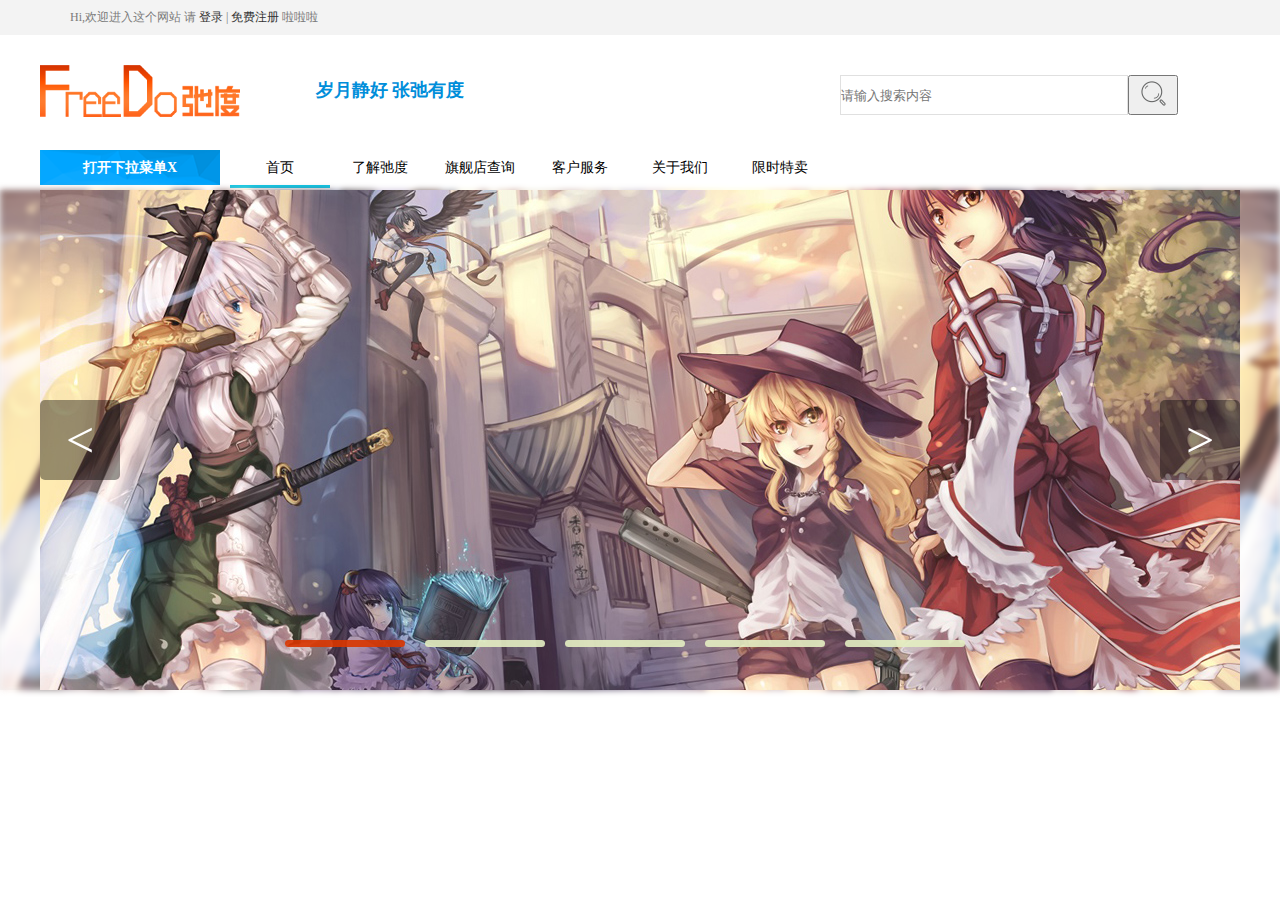
<file: 1web2html/index.html>
<!DOCTYPE html>
<html>
<head>
	<meta charset="UTF-8">
	<title>一个网站</title>
	<link rel="stylesheet" type="text/css" href="css/app.css"/>
	<link rel="stylesheet" type="text/css" href="css/Chushihua.css"/>
	<script src="js/jquery-2.1.0.js" type="text/javascript" charset="utf-8"></script>
</head>

<body>
	
	<div id="right-hand">
		<span onclick="window.location.reload();">弛度首页</span>
		<span onclick="window.location.reload();">刷新本页</span>
		<span>新品推荐</span>
		<span onclick="document.documentElement.scrollTop=0;">返回顶部</span>
	</div>
	
	
	<!--start header   总高190px-->
	<div id="header">
		<div class="headertop">
			<div class="headcontent">
				<span>Hi,欢迎进入这个网站 请  <a href="javascript:;">登录</a>  | <a href="javascript:;">免费注册</a> 啦啦啦</span> 
			</div>
		</div>
		<div class="row">
			<div class="logo"><img src="images/logo.png"/></div>
			<div class="ppby">岁月静好   张弛有度</div>
			<div class="search">
				<input type="text" placeholder="请输入搜索内容" class="nav-form" />
				<button><img src="images/seach.png"/></button>
			</div>
			
			<p class="clearfix"></p>
		</div>
		<div class="nav">
			<div class="navcontent">
				<div class="n-first">打开下拉菜单X
					<!--侧边栏-->
					<div class="sidebar">
	
					</div>
					<!--end 侧边栏-->
				</div>
					<ul>
						<li>首页</li>
						<li>了解弛度</li>
						<li>旗舰店查询
							<div class="navbar">
								<span>贵阳旗舰店</span>
								<span>上海旗舰店</span>
								<span>深圳旗舰店</span>
							</div>
						</li>
						<li>客户服务
							<div class="navbar">
								<span>服务方式</span>
								<span>在线咨询</span>
								<span>离线留言</span>
							</div>
						</li>
						<li>关于我们</li>
						<li>限时特卖
							<div class="navbar">
								<span>机械工艺</span>
								<span>在线咨询</span>
								<span>离线留言</span>
							</div>
						</li>
						<p class="clearfix"></p>
						<div class="navfloat"></div>
					</ul>	
					
			</div>
		</div>
	</div>
	<!--end header-->
	

	<!--start header   height:500px-->
	
	<div class="banner">
		<!--背景模糊的效果-->
		<div class="bgimg"></div>
		
		<!--悬浮按钮区域-->
		<div class="an">
			<!--左右按钮-->
			<div class="left_btn">&lt;</div>
			<div class="right_btn">&gt;</div>
			
			<!--banner圆点-->
			<div class="b_icon">
				<ul>
					<li style="background:#d93600"></li>
					<li></li>
					<li></li>
					<li></li>
					<li></li>
				</ul>
			</div>
		</div>
		<!--图片内容区-->
		<div class="bannercontent">
			<ul>
				<li><img src="images/banner-1.jpg"/></li>
				<li><img src="images/banner-2.jpg"/></li>
				<li><img src="images/banner-3.jpg"/></li>
				<li><img src="images/banner-4.jpg"/></li>
				<li><img src="images/banner-5.jpg"/></li>
			</ul>
		</div>
	</div>
	
	
</body>
<script type="text/javascript">
$(function(){
		
	//banner图片宽
		var img_width = 1200;
		var subfloat = $(".navfloat");//导航下浮动条
		var list =0;//计点击次数用
		var timer;//定义计时器
		var menuobj = document.getElementById("right-hand");
		
		$(".navbar").hide();
		$(".sidebar").hide();
		
		
		//右键菜单
		document.oncontextmenu = function(event){
			x=event.clientX;
			y=event.clientY;
			menuobj.style.display = "block";
			menuobj.style.left=x+"px";
			menuobj.style.top=y+"px";
			
			return false;//取消默认菜单
		}
		document.onclick=function(){
			menuobj.style.display = "none";
		}
		
		
		//导航栏
		$(".navcontent li").mouseenter(function(){
			var navsub = $(this).index();
			var shift = 100;	//固定偏移量
			//导航下条 
			subfloat.stop().animate({"left":shift*navsub+"px"});
			//下拉显示
			$(this).children(".navbar").stop(true,true).slideDown();
			//文字变色
			$(this).css({"color":"#008B8B"});
			
		})
		
		
		$(".navcontent li").mouseleave(function(){
			//文字变色
			$(this).css({"color":"#000000"});
			//导航下条回到原来位置
			subfloat.stop().animate({"left":"0px"},300);
			//下拉隐藏
			$(this).children(".navbar").stop(true,true).slideUp(200);
		})
		
		
		//下拉左边：
		$(".n-first").click(function(){
			$(".sidebar").stop(true,true).slideToggle(600);
		})
		
		
		//轮播图部分
		
		$(".left_btn").click(function(){
			list++;
			if(list>0){
				list=-4;
			}
			move(list);
			icon(-list);
			//改变banner背景
			bgimg(-list);
		})
		
		$(".right_btn").click(function(){
			list--;
			//当轮播到第五张的时候   回到第一张继续
			if(list<-4){
				list=0;
			}
			move(list);
			//操作圆点 
			icon(-list);
			//改变banner背景
			bgimg(-list);
		})
		
		function move(list){
			$(".bannercontent ul").stop().animate({"left":list*img_width+'px'});
		}
		
		//点击圆点：
		$(".b_icon ul li").click(function(){
			$(this).css({"background":"#d93600"}).siblings().css({"background":"#e4eec2"});
			var li_index = $(this).index();
			move(-li_index);
			bgimg(li_index);
		})
		
		
		function icon(a){
			$(".b_icon ul li").eq(a).css({"background":"#d93600"}).siblings().css({"background":"#e4eec2"});
		}//图标自动变色函数		
	
		function play(){
			timer = setInterval(function(){
			list--;
			//当轮播到第五张的时候   回到第一张继续
			if(list<-4){
				list=0;
			}
			move(list);
			//操作圆点 
			icon(-list);
			
			bgimg(-list);
			},2000);
		}
		
		//当鼠标移入的时候  将定时器清除
		$(".banner").mouseenter(function(){
			clearInterval(timer);
		})
		$(".banner").mouseleave(function(){
			play();
		})
		play();
		//banner背景毛玻璃效果：

	function bgimg(cont){
		var c =$(".bannercontent ul li img").eq(cont).attr("src");
		$(".bgimg").css({"background":"url("+c+")"})
	}
})	
</script>

</html>
</file>
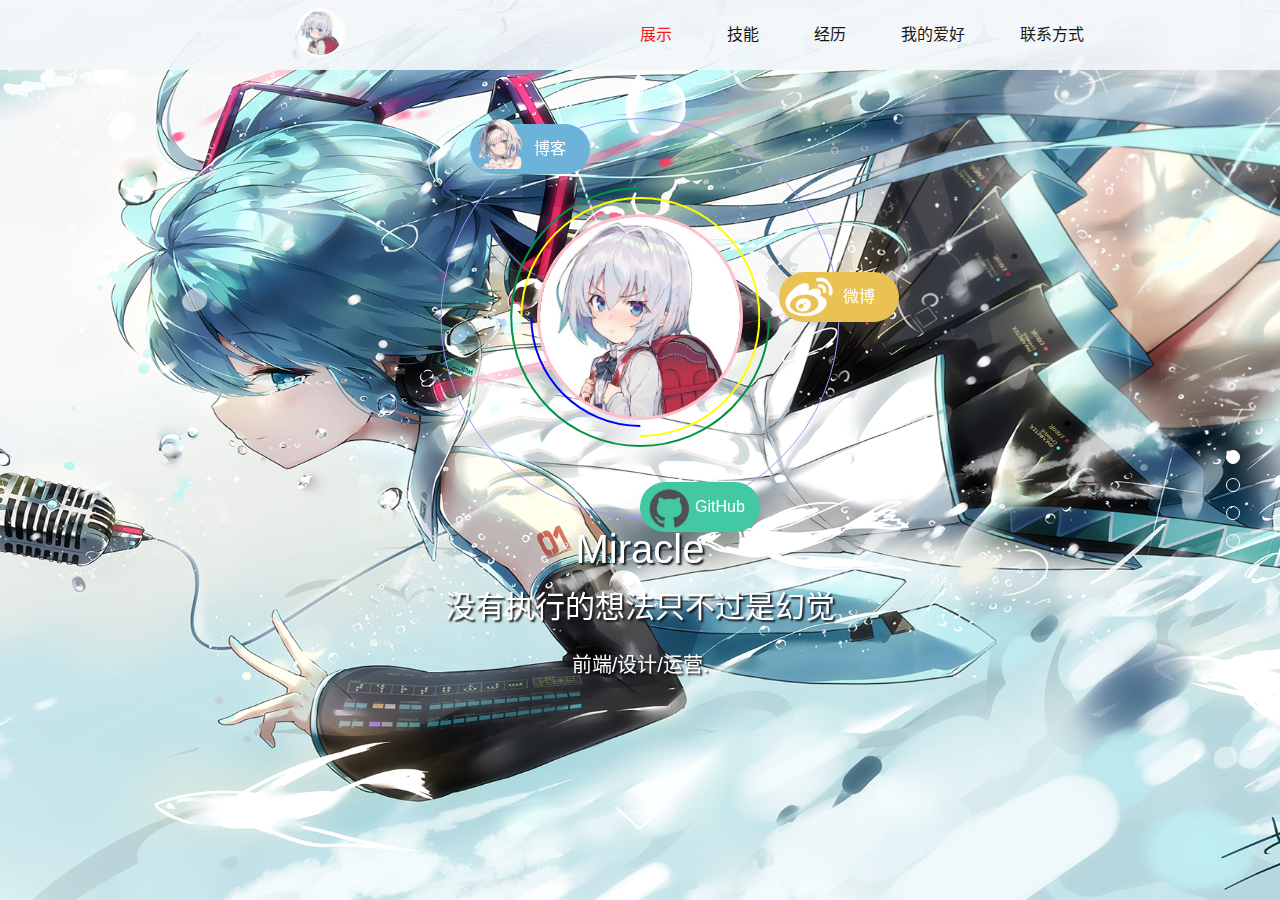
<file: 前端个人简历/index.html>
﻿<!DOCTYPE html>
<html lang="zh-cn">
<head>
	<meta charset="UTF-8">
	<title>你好,欢迎来到二次元风前端求职简历网站</title>
    <meta name="viewport" content="width=device-width,initial-scale=1.0,maximum-scale=1.0,user-scalable=no">

    <meta name="apple-mobile-app-capable" content="yes">

    <meta name="apple-mobile-app-status-bar-style" content="black">

    <meta name="description" content="这是一个你不能进的网站  因为你会后悔的哈哈哈 ">
    <meta name="keywords" content="二次元，宅属性，前端，编程，全栈，绘画，设计">
    
    <meta http-equiv="X-UA-Compatible" content="IE=edge,chrome=1" />
	
    <meta name="author" content="document.xh.zh1601">
	
    <link rel="stylesheet" type="text/css" href="css/main.css">
    <link rel="stylesheet" type="text/css" href="css/process.css">
    
    <!--载入图标-->
    <link rel="shortcut icon"  type="image/x-icon" href="favicon.ico" />
    
    <script type="text/javascript">
        
        document.getElementsByTagName("html")[0].style.fontSize = document.documentElement.clientWidth/20 + 'px';
       
    </script>
	<style type="text/css">
		body{
			cursor: url("images/upload/Handw
		}
		*{riting.cur"),auto;
			user-select:none;    
		}
		#right-hand{
			width:100px;
			height:180px;
			background:#272822;
			text-align: center;
			font-size:14px;
			padding-top:20px;
			position:fixed;
			top:0px;
			color:white;
			opacity:0.9;
			z-index:50;
			transition:0.3s;
			display: none;
		}
		#right-hand span{
			display: block;
			width:100px;
			height:40px;
			line-height:40px;
			transition: .3s;
		}
		#right-hand span:hover{
			background:#FF6600;
		}
		@keyframes dh{
			0%{
				top:0px;
				left:80px;	
			}
			20%{
				top:80px;
				left:80px;
			}
			40%{
				top:30px;
				left:80px;
			}
			60%{
				top:90px;
				left:80px;
				transform: rotate(10deg);
			}
			80%{
				top:0px;
				left:80px;
			}
			95%{
				top:40px;
				left:80px;
			}
			100%{
				top:20px;
				left:80px;
			}
		}
		#right-hand .cd-y{
			position:absolute;
			top:40px;
			left:80px;
			
		}
		#right-hand .cd-y img{
			width:200px;
		}
		#right-hand:hover .cd-y{
			animation:dh 3s infinite;
		}
	</style>
</head>
<body>
<!-- 比较个性化的二次元风格网站，适合受众 90后 00后
	从受众分析来看，90后 00后不会认大咖，只会认大神，只会看自己感兴趣的。、
	你通过加薪是管不好90后的。90后要的是做得开心。比较个性
  -->
	<!--功能区实现-->
	<div id="right-hand">
		<div class="cd-y"><img src="images\upload\162.png"></div>
		<span onclick="window.location.reload();">你你你！</span>
		<span onclick="window.location.reload();">你右键干嘛</span>
		<span>hentai!!</span>
		<span onclick="document.documentElement.scrollTop=0;">快走开！</span>
	</div>
	<script>
		var menuobj = document.getElementById("right-hand");
		document.oncontextmenu = function(event){
			x=event.clientX;
			y=event.clientY;
			menuobj.style.display = "block";
			menuobj.style.left=x+"px";
			menuobj.style.top=y+"px";
			
			return false;//取消默认菜单
		}
		document.onclick=function(){
			menuobj.style.display = "none";
			
		}
	
	</script>
	
	<!--头部开始-->
	<div class="head">
        <div class="head_logo_div">
            <img class="logo_img" src="images/upload/head.jpg">
        </div>
        <div class="head_nav_div">
             <nav class="head_nav">
                <ul id="nav_ul">
                    <li class="nav_li_on nav_ul_li">展示</li>
                    <li class="nav_ul_li">技能</li>
                    <li class="nav_ul_li">经历</li>
                    <li class="nav_ul_li">我的爱好</li>
                    <li class="nav_ul_li">联系方式</li>
                </ul>
            </nav>
        </div>
        <div class="clear"></div>
    </div>
    <!--头部 结束-->
    <ul class="float_btn" id="float_btn">
        <li class="btn_on"></li>
        <li></li>
        <li></li>
        <li></li>
    </ul>
    
    <div class="wrapBox" id="wrapBox">
        <div class="box">
            <img class="box_bg" src="images/upload/2.png">
            <div class="box01_content">
                <div class="head_div">
                    <div class="cycle_item">
                        <a href="javascript:;" class="github_a" id="github_a" target="_blank">
                            <span class="github_icon"></span>
                            <span class="github_text"><p class="item_name">GitHub</p></span>
                        </a>
                        <a href="javascript:;" class="weibo_a" id="weibo_a" target="_blank">
                            <span class="weibo_icon"></span>
                            <span class="weibo_text"><p class="item_name">微博</p> </span>
                        </a>
                        <a href="javascript:;" class="blog_a" id="blog_a" target="_blank">
                            <span class="blog_icon"></span>
                            <span class="blog_text"><p class="item_name"> 博客</p></span>
                        </a>

                        <div class="green_cycle">
                            <img class="green_cycle_img" src="images/icon/green_cycle.svg">
                            <div class="yellow_cycle">
                                <img class="yellow_cycle_img" src="images/icon/yellow_cycle.svg">
                                <div class="blue_cycle">
                                    <img class="blue_cycle_img" src="images/icon/blue_cycle.svg">
                                    <div class="head_img_div">
                                        <img class="head_img" src="images/upload/head.jpg">
                                    </div>
                                </div>
                            </div>
                        </div>
                    </div>
                </div>
				<!--首屏文字开始-->
                <h1 class="title">Miracle</h1>
                <h2 class="title_h2">没有执行的想法只不过是幻觉</h2>
                <div id="box01_text">
	                <p class="box01_p">前端/设计/运营.</p>
	                <p class="box01_p">学习能力强，能啃厚本专业书籍</p>
	                <p class="box01_p">应聘贵公司前端开发岗位.</p>
                </div>
				<!--首屏文字结束-->
            </div>
            <div class="arrow_div">
                <img class="arrow_img" src="images/icon/arrowhead.png">
            </div>
        </div>
        
        <div class="box">
            <img class="box_bg" src="images/upload/2231.png">
            
            <div class="box02_content box_content">
                <div id='bar_container' class="bar_container">
                    <div class='bar mint' data-percent='90' data-skill='HTML5+CSS3'></div>
                    <div class='bar red' data-percent='80' data-skill='JavaScript'></div>
                    <div class='bar lila' data-percent='70' data-skill='PHP编程'></div>
                    <div class='bar orange' data-percent='65' data-skill='营销策划/文案'></div>
                    <div class='bar gray' data-percent='70' data-skill='百度竞价SEM'></div>
                    <div class="bar mint" data-percent='80' data-skill='PS&AE&PR&AI$Flash'></div>
                    <div class="bar green" data-percent='70' data-skill='绘画'></div>
                </div>
                <div id="box02_text">
                    <h1>关于 我的技能</h1>
                    <div class="overline"></div>
                    <p>我是设计师出身，偏向前端</p>
                    <p>刻苦钻研行业内部知识</p>
                    <p>能独立开发中小型企业网站</p>
                    <p>网站界面的优化与设计</p>
                    <p>网站UI界面与动效设计</p>
                    <p>二次元手绘插画 写实原画设计</p>
                    <p>熟练各种交互设计软件</p>
                    <p>PR，AE，AU，axure，flash</p>
                    <p>熟悉网站后端编程，独立完成各种接口</p>
                    <p>平面包装海报画册设计也不在话下</p>
                    <p>企业网站营销策划与宣传方案</p>
                    <p>拥有丰富的行业实践经验</p>
                </div>
                <div class="clear"></div>
            </div>
            
            <div class="arrow_div">
                <img class="arrow_img" src="images/icon/arrowhead.png">
            </div>
            
        </div>
        
        <div class="box">
            <img class="box_bg" src="images/upload/pic_3.jpg">
            
            <div class="box_content box03_content">
                <ul id="timeUl" class="timeUl">
                    <li>
                        <div>
                            <h1>2016-2018</h1>
                            <p>贵州新华电脑学院</p>
                            <p>互联网营销专业</p>
                            <p>专修网站前端HTML5 CSS3 JavaScript</p>
                            <p>同时学习网站UI设计，动效设计<p>
                            <p>以及网络营销学习</p>
                        </div>
                    </li>
                    <li>
                        <div>
                            <h1>2017-2018</h1>
                            <p>第四十五届世界技能大赛</p>
                            <p>贵州赛区平面设计选拔赛</p>
                            <p>省赛一等奖</p>
							<p>代表贵州参加第四十五届世界技能大赛全国选拔赛</p>
                        </div>
                    </li>
                    <li>
                       <div>
                            <h1>2016-2017</h1>
                            <p>参与校园“枫叶”团队建设</p>
                            <p>协助团队在"苏宁杯"</p>
                            <p>贵州赛区第一名</p>
                     		<p>全国赛区三等奖</p>
                     		<p>"枫叶"微信公众号运营一年</p>
                        </div>
                    </li>
                    <li>
                       <div>
                            <h1>未来</h1>
                            <p>成为前端领域专家</p>
							<p>成为项目主导</p>
                            <p>...</p>
                        </div>
                    </li>
                </ul>
                 <div class="left_div" id="left_div">
                     <img class="left_arrow" src="images/icon/arrowleft.png">
                 </div>
                 <div class="right_div" id="right_div">
                      <img class="right_arrow" src="images/icon/arrowright.png">
                 </div>
            </div>
            
             <div class="arrow_div">
                <img class="arrow_img" src="images/icon/arrowhead.png">
            </div>
        </div>
        
        
        <div class="box">
            
            <img class="box_bg" src="images/upload/pic_41.jpg">
            <div class="box_content box04_content">
                <h1 class="box04_title">Something Of Hobby</h1>
                <ul class="hobby_content">
                    <li class="hobby_01">
                        <div class="hobby_img_div">
                            <div class="spinner spinner_01"></div>
                            <div class="hobby_img">
                                <img src="images/upload/kapok.jpg">
                            </div>
                            <div class="hobby_img_info">
                                <h1>绘画</h1>
                                <h2>板绘&CG</h2>
                            </div>
                        </div>
                        <div class="hobby_text_div">
                            <div class="hobby_img_info_mob">
                                <h1>绘画/<a>手绘&CG</a></h1>
                            </div>
                            <p class="about_p">
								非常热爱绘画，目前擅长画风有日系赛璐璐风，日系伪厚涂风，日系色彩体现风，游戏原画，卡牌设计
                            </p>
                            <p>
							擅长使用photoshop/sai进行绘画                                
                            </p>
                        </div>
                    </li>
                    <li class="hobby_02">
                        <div class="hobby_img_div">
                            <div class="spinner spinner_02"></div>
                            <div class="hobby_img">
                                <img src="images/upload/acg.png">
                            </div>
                            <div class="hobby_img_info">
                                <h1>ACG</h1>
                                <h2>动漫&视频</h2>
                            </div>
                        </div>
                        <div class="hobby_text_div">
                            <div class="hobby_img_info_mob">
                                <h1>ACG/<a>动漫&视频</a></h1>
                            </div>
                            <p class="about_p">
                                入宅作忘记了，可能是悠哉日常，喜欢弄些视频剪辑，也喜欢在bilibili上录制自己的教程，最近时间不够了就没怎么更新了
                            </p>
                            <p>
                               熟练pr，ae，flash及影视级特效
                            </p>
                        </div>
                    </li>
                    <li class="hobby_03">
                        <div class="hobby_img_div">
                            <div class="spinner spinner_03"></div>
                            <div class="hobby_img">
                                <img src="images/upload/reading.jpg">
                            </div>
                            <div class="hobby_img_info">
                                <h1>文学</h1>
                                <h2>历史&写作</h2>
                            </div>
                        </div>
                        <div class="hobby_text_div">
                            <div class="hobby_img_info_mob">
                                <h1>阅读/写作</h1>
                            </div>
                            <p class="about_p">
                          平时喜欢阅读非虚构类书籍，喜欢阅读国外文献与技术文档，英语水平还能够读懂
                            </p>
                            <p>
                                此外也会写教程和一些杂七杂八的文章.目前已经累计写了100万字的教程，放在自己的文件库中
                            </p>
                        </div>
                    </li>
                    <div class="clear"></div>
                </ul>
            </div>
             <div class="arrow_div">
                <img class="arrow_img" src="images/icon/arrowhead.png">
            </div>
        </div>
		
        <!--start foot-->
        <div id="foot" class="foot">
            <h1 class="foot_title">Contact With Me</h1>
            <div class="foot_info_main">
                <ul>
                    <li class="github_items">
                        <a href="javascript:;" target="_blank">GitHub</a>
                    </li>
                    <li class="google_items">
                        <a href="javascript:;" target="_blank">Google+</a>
                    
                    </li>
                    <li class="twitter_items">
                        <a href="javascript:;" target="_blank">Twitter</a>
                    
                    </li>
                    <li class="facebook_items">
                        <a href="javascript:;" target="_blank">FaceBook</a>
                    
                    </li>
                    <li class="weibo_items">
                        <a href="javascript:;" target="_blank">微博</a>
                    
                    </li>
                    <li class="zhihu_items">
                        <a href="javascript:;" target="_blank">知乎</a>
                    
                     </li>
                     <li class="blog_items">
                        <a href="javascript:;" target="_blank">博客</a>
                    
                     </li>
                     <li class="email_items">
                        <a href="mailto:1621300868@qq.com" target="_blank">邮箱</a>
                    </li>
                    <div class="clear"></div>
                </ul>
                <div class="qrcode_div">
                    <span class="weixin">
                        <a class="weixin_icon"></a>
                        <img class="weixin_img" src="images/upload/wx.jpg">
                    </span>
                    <span class="dingding">
                        <a class="dingding_icon"></a>
                        <img class="dingding_img" src="images/upload/wx.jpg">
                    </span>
                    <span class="qq">
                        <a class="qq_icon"></a>
                        <img class="qq_img" src="images/upload/qq.jpg">
                    </span>
                </div>
            </div>
            <div class="foot_power">
                <h3>©2018 Pwoerd 
                    <a href=javascript:;" title="Night" target="_blank"> Night's</a>
                    <a href="javascript:;" title="IceEnd">2333333</a>
                    <a href=javascript:;" title="beian" target="_blank">版权所有 miracle</a>
                </h3>
            </div>
        </div>
		<!--end foot-->
    </div>
    <script type="text/javascript" src="js/main.js"></script>
</body>
    
</html>
</file>
<file: 1web2html/css/app.css>
#header{
	width:100%;
	height:190px;
	
}
.clearfix{
	clear:both;
}

.headertop{
	width:100%;
	height:35px;
	background-color:#F3F3F3;
}
.headertop .headcontent{
	width:1200px;
	height:100%;
	margin: 0 auto;
	color:#7B7B7B;
	font-size:12px;
}
.headertop .headcontent span a{
	color:#333;
}
.headertop .headcontent span a:hover{
	color:red;
}
.headertop .headcontent span:nth-child(1){
	line-height:35px;
	margin-left:30px;
}
.row{
	width:1200px;
	height: 115px;

	margin:0 auto;
}
.nav{
	height:35px;
	width:100%;	
	
}
.logo{
	width:200px;
	height:110px;
	float:left;
}
.logo img{
	margin-top:30px;
	width:200px;
	
}
.ppby{
	width:300px;
	height:110px;
	color:#008EDA;
	float:left;
	font-size:18px;
	font-family: "微软雅黑";
	font-weight: 900;
	line-height: 110px;text-align: center;
}
.search{
	height:60px;
	width:400px;
	
	float:right;
	padding-top:40px;
}
.nav-form{
	width:286px;
	height: 38px;
	border:1px solid #e0e0e0;
	float:left;
}
.search button{
	width:50px;
	height:40px;
	
}
.search button img{
	width:25px;
}
.nav .navcontent{
	width:1200px;
	height:35px;
	margin:0 auto;
}



.navfloat{
	position: absolute;
	width:100px;
	height:3px;
	background: #0EC7E5;
}


.navcontent>ul{
	position: relative;
	width:800px;
	height:35px;
	text-align: center;
	margin-left:190px;
}
.navcontent>ul>li{
	width:100px;
	float:left;
	line-height:35px;
	cursor: pointer;
}

.navcontent>ul>li>div{
	width:100px;
	position:absolute;
	top:35px;
	z-index: 10;
	font-size:12px;
	color:white;
}
.navcontent>ul>li>div>span{
	display: block;
	height:30px;
	background-color: #000000;
}
.navcontent>ul>li>div>span:hover{
	color:white;
	background-color:#FF6600;
}

.n-first{
	width:180px;
	height:35px;
	float:left;
	cursor: pointer;
	text-align: center;
	position:relative;
	font: bold 14px "微软雅黑";
	line-height: 35px;
	color:white;
	background: url(../images/title_bg.gif) repeat left center;
}

.n-first .sidebar{
	width:180px;
	height:500px;
	background:rgba(204,204,204,0.8);
	position:absolute;
	z-index:10;
	top:38px;
	
}
/*end 头部样式*/


.banner{
	width:100%;
	height:500px;
	background: #F3F3F3;
	position:relative;
	/*overflow: hidden;*/
	margin-bottom:50px;
	z-index:2;
	
}
.banner .bgimg{
	position:absolute;
	z-index:-1;
	width:100%;
	height:500px;
	overflow: hidden;
	background:url(../images/banner-1.jpg) repeat-x;
	filter: blur(3px);
}


/*按钮区域控制*/
.banner .an{
	width:1200px;
	height:500px;
	position:absolute;
	left:50%;
	transform:translateX(-50%);
	z-index:50;
}

/*小图标*/
.an .b_icon{
	width:770px;
	height:20px;
	position:absolute;
	top:440px;
	left:50%;
	transform:translate(-50%);
	z-index:50;
	opacity: 0.9;
}
.an .b_icon ul{
	width:calc(100% - 20px);
	height:10px;
	margin:0 auto;
	margin-top:10px;
}
.an .b_icon ul li{
	width:120px;
	height:7px;
	float:left;
	background:#e4eec2;
	margin-left:20px;
	cursor: pointer;
	border-radius: 4px;
	transition:0.3s;
	
}

/*轮播图片*/
.bannercontent{
	width:1200px;
	height:500px;
	margin: 0 auto;
	overflow: hidden;
	position: relative;
}
.bannercontent ul{
	width:6000px;
	height:500px;
	position:absolute;

}

.bannercontent ul li{
	float:left;
}
.bannercontent ul li img{
	display: block;
}

/*左右按钮*/
.left_btn,.right_btn{
	position:absolute;
	width:80px;
	height:80px;
	line-height:80px;
	text-align:center;
	color:white;
	background: rgba(0,0,0,.4);
	top:0;
	font-size:50px;
	cursor: pointer;
	border-radius: 5px;
}
.left_btn{
	top:50%;
	transform: translateY(-50%);
}
.right_btn{
	right:0;
	top:50%;
	transform: translateY(-50%);
}

.left_btn:hover,.right_btn:hover{
	background: rgba(161,186,131,.4);
}
</file>
<file: 1web2html/css/Chushihua.css>
* {
	margin:0;
	padding:0;
}
a {
	text-decoration:none;
}
a img {
border:none;
}
ol, ul, li {
	list-style-type:none;
}
body {
	font-size:14px;
	cursor: url("../images/Handwriting.cur"),auto;
}

#right-hand{
	width:100px;
	height:180px;
	background:#272822;
	text-align: center;
	padding-top:20px;
	position:fixed;
	top:0px;
	color:white;
	opacity:0.9;
	z-index:50;
	display: none;
}
#right-hand span{
	display: block;
	width:100px;
	height:40px;
	line-height:40px;
	transition: .3s;
}
#right-hand span:hover{
	background:#FF6600;
}
</file>
<file: 前端个人简历/css/process.css>
#bar_container{
    float: left;
    color: #ffffff;
    width: 50%;
}

#box02_text{
    float: left;
}

.bar {
  height: 40px;
  width: 0;
  transition: width 1.2s ease-in-out;
  -webkit-transition: width 1.2s ease-in-out;
  -moz-transition: width 1.2s ease-in-out;
  -ms-transition: width 1.2s ease-in-out;
  position: relative;
  margin: 30px 0;
  border-radius: 4px;
}

.bar.mint {
  background-color: #14c3a2;
  background-image: repeating-linear-gradient(-45deg, #14c3a2, #14c3a2 30px, #22e8c3 30px, #22e8c3 60px);
  background-size: 600px 100%;
  animation: barberpole 12s linear infinite;
  -webkit-animation: barberpole 12s linear infinite;
  -moz-animation: barberpole 12s linear infinite;
  -o-animation: barberpole 12s linear infinite;
  -ms-accelerator: barberpole 12s linear infinite;
  border-bottom: 5px solid #0d7e68;
}

.bar.red {
  background-color: #cf4647;
  background-image: repeating-linear-gradient(-45deg, #cf4647, #cf4647 30px, #da6e6f 30px, #da6e6f 60px);
  background-size: 600px 100%;
  animation: barberpole 12s linear infinite;
  -webkit-animation: barberpole 12s linear infinite;
  -moz-animation: barberpole 12s linear infinite;
  -o-animation: barberpole 12s linear infinite;
  -ms-accelerator: barberpole 12s linear infinite;
  border-bottom: 5px solid #9f292a;
}

.bar.orange {
  background-color: #eb7b59;
  background-image: repeating-linear-gradient(-45deg, #eb7b59, #eb7b59 30px, #f09f87 30px, #f09f87 60px);
  background-size: 600px 100%;
  animation: barberpole 12s linear infinite;
  -webkit-animation: barberpole 12s linear infinite;
  -moz-animation: barberpole 12s linear infinite;
  -o-animation: barberpole 12s linear infinite;
  -ms-accelerator: barberpole 12s linear infinite;
  border-bottom: 5px solid #dd481b;
}

.bar.lila {
  background-color: #524656;
  background-image: repeating-linear-gradient(-45deg, #524656, #524656 30px, #6d5d72 30px, #6d5d72 60px);
  background-size: 600px 100%;
  animation: barberpole 12s linear infinite;
  -webkit-animation: barberpole 12s linear infinite;
  -moz-animation: barberpole 12s linear infinite;
  -ms-accelerator: barberpole 12s linear infinite;
  -o-animation: barberpole 12s linear infinite;
  border-bottom: 5px solid #2a242c;
}

.bar.gray {
  background-color: #595b5a;
  background-image: repeating-linear-gradient(-45deg, #595b5a, #595b5a 30px, #727574 30px, #727574 60px);
  background-size: 600px 100%;
  animation: barberpole 12s linear infinite;
  -webkit-animation: barberpole 12s linear infinite;
  -moz-animation: barberpole 12s linear infinite;
  -ms-accelerator: barberpole 12s linear infinite;
  -o-animation: barberpole 12s linear infinite;
  border-bottom: 5px solid #333434;
}

.bar.blue {
  background-color: blueviolet;
  background-image: repeating-linear-gradient(-45deg, #595b5a, #595b5a 30px, #727574 30px, #727574 60px);
  background-size: 600px 100%;
  animation: barberpole 12s linear infinite;
  -webkit-animation: barberpole 12s linear infinite;
  -moz-animation: barberpole 12s linear infinite;
  -o-animation: barberpole 12s linear infinite;
  -ms-accelerator: barberpole 12s linear infinite;
  border-bottom: 5px solid #333434;
}

.bar.green {
  background-color: green;
  background-image: repeating-linear-gradient(-45deg, #cf4647, #cf4647 30px, #da6e6f 30px, #da6e6f 60px);
  background-size: 600px 100%;
  animation: barberpole 12s linear infinite;
  -webkit-animation: barberpole 12s linear infinite;
  -moz-animation: barberpole 12s linear infinite;
  -o-animation: barberpole 12s linear infinite;
  -ms-accelerator: barberpole 12s linear infinite;
  border-bottom: 5px solid #dd481b;
}

.bar.active:after, .bar.active:before {
  opacity: 1;
  font-size: 16px;
}

.bar:before {
  content: attr(data-skill);
  display: block;
  position: absolute;
  top: 0;
  left: 0;
  padding: 10px;
  height: 40px;
  font-style: italic;
  opacity: 0;
  transition: opacity 2s 0.6s;
  -webkit-transition: opacity 2s 0.6s;
  -moz-transition: opacity 2s 0.6s;
  -ms-transition: opacity 2s 0.6s;
  -o-animation: opacity 2s 0.6s;
}

.bar:after {
  content: attr(data-percent) "%";
  display: block;
  position: absolute;
  top: 0;
  right: 0;
  height: 40px;
  padding: 10px;
  opacity: 0;
  transition: opacity 2s 0.6s;
  -webkit-transition: opacity 2s 0.6s;
  -moz-transition: opacity 2s 0.6s;
  -ms-transition: opacity 2s 0.6s;
  -o-animation: opacity 2s 0.6s;
}

@keyframes barberpole {
  from {
    background-position: 0% 0%;
  }

  to {
    background-position: 600px 0%;
  }
}

@-webkit-keyframes barberpole {
  from {
    background-position: 0% 0%;
  }

  to {
    background-position: 600px 0%;
  }
}

@-moz-keyframes barberpole {
  from {
    background-position: 0% 0%;
  }

  to {
    background-position: 600px 0%;
  }
}

@-ms-keyframes barberpole {
  from {
    background-position: 0% 0%;
  }

  to {
    background-position: 600px 0%;
  }
}

@-o-keyframes barberpole {
  from {
    background-position: 0% 0%;
  }

  to {
    background-position: 600px 0%;
  }
}

.bar.active[data-percent="5"] {
  width: 5%;
}

.bar.active[data-percent="10"] {
  width: 10%;
}

.bar.active[data-percent="15"] {
  width: 15%;
}

.bar.active[data-percent="20"] {
  width: 20%;
}

.bar.active[data-percent="25"] {
  width: 25%;
}

.bar.active[data-percent="30"] {
  width: 30%;
}

.bar.active[data-percent="35"] {
  width: 35%;
}

.bar.active[data-percent="40"] {
  width: 40%;
}

.bar.active[data-percent="45"] {
  width: 45%;
}

.bar.active[data-percent="50"] {
  width: 50%;
}

.bar.active[data-percent="55"] {
  width: 55%;
}

.bar.active[data-percent="60"] {
  width: 60%;
}

.bar.active[data-percent="65"] {
  width: 65%;
}

.bar.active[data-percent="70"] {
  width: 70%;
}

.bar.active[data-percent="75"] {
  width: 75%;
}

.bar.active[data-percent="80"] {
  width: 80%;
}

.bar.active[data-percent="85"] {
  width: 85%;
}

.bar.active[data-percent="90"] {
  width: 90%;
}

.bar.active[data-percent="95"] {
  width: 95%;
}

.bar.active[data-percent="100"] {
  width: 100%;
}
</file>
<file: 前端个人简历/css/main.css>
/* reset */
*{
    margin:0;
    padding:0;
    list-style-type:none;
    font-family: 'Microsoft Yahei', '宋体', arial, 'Hiragino Sans GB', Helvetica;
}

label{
    cursor:pointer;
}

img{
    vertical-align:middle;
}

table{
    empty-cells:show;
    border-collapse:collapse;
    border-spacing:0;
}

abbr,acronym{
    border:0;
    font-variant:normal;
}

address,caption,cite,code,dfn,em,th,var,optgroup{
    font-style:normal;
    font-weight:normal;
}

input,button,textarea,select,optgroup,option{
    font-family:inherit;
    font-size:inherit;
    font-style:inherit;
    font-weight:inherit;
}

input,button,textarea,select{
    *font-size:100%;
}

a,img{
    border:0;
}

a,a:visited,a:hover{
    color:#5e5e5e; 
    text-decoration:none;
}

.clear{
    clear: both;
}

/*main*/
body{
    background-color: #ffffff;
    width: 100%;
}

.head{
    position: fixed;
    top: 0;
    left: 0;
    z-index: 999;
    width: 100%;
    background-color: #f3f7fa;
    height: 70px;
    filter:alpha(opacity=90);
    -moz-opacity:0.9;
    opacity:0.9;
    -khtml-opacity: 0.9;  
}

.logo_img{
    width: 45px;
    height: 45px;
    border-radius: 50%;
    border: 2px solid #ffffff;
    margin-bottom: 15px;
}

.head_logo_div,.head_nav_div{
    width: 50%;
    float: left;
}

.head_logo_div{
    line-height: 70px;
    text-align: center;
}

.head_nav_div{
    line-height: 70px;
}

.head_nav{
    margin: 0 auto;
}

.head_nav ul li{
    float: left;
    margin-right: 55px;
    cursor: pointer;
    font-size: 16px;
}

.head_nav ul li a{
    font-size: 16px;
    color: #333333;
    -webkit-transition: all 0.2s;
    -moz-transition: all 0.2s;
    -o-transition: all 0.2s;
    transform: all 0.2s;
}

.head_nav ul li a:hover{
    color:#4b91c9;
}

.wrapBox{
    top: 0;
    position: fixed;
    width: 100%;
    height: 100%;
}
/*
#wrapBox{
    -webkit-transition: all 1s;
    -moz-transition: all 1s;
    -o-transition: all 1s;

}
*/
.box{
    overflow: hidden;
    position: relative;
    width: 100%;
    height: 100%;
/*
    -webkit-transition: all 1s;
    -moz-transition: all 1s;
    -o-transition: all 1s;
*/
}

.box01_content{  
    position: absolute;
    z-index: 3;
    top: 13%;
    left: 10%;
    width: 80%;
}

.head_div{
    width: 80%;
    margin:0 auto;
    height: 50%;
}

.cycle_item{
    background: url('../images/icon/cycle.svg') no-repeat;
    width: 400px;
    height: 400px;
    margin-left: auto;
    margin-right: auto;
    position: relative;
}

.green_cycle{
    width: 260px;
    height: 260px;
    margin:0 auto;
    padding-top: 70px;
}

.yellow_cycle{
    display: inline-block;
    width: 240px;
    height: 240px;
    margin: 10px;
}

.blue_cycle{
    width: 220px;
    height: 220px;
    text-align: center;
    margin: 10px auto 10px auto;
}

.green_cycle_img,.yellow_cycle_img,.blue_cycle_img{
    position: absolute;
}

.head_img_div{
    position: relative;
    z-index: 2;
    display: inline;
    width: 200px;
    height: 200px;
    margin-top: 7px;
}

.head_img {
    display: inline-block;
    width: 200px;
    height: 200px;
    border-radius: 50%;
    border: 3px solid pink;
    margin: 7px;
    -webkit-animation: headneon 1.5s ease-in-out infinite alternate;
    -moz-animation: headneon 1.5s ease-in-out infinite alternate;
    animation: headneon 1.5s ease-in-out infinite alternate;
}

@-webkit-keyframes headneon {
    from {
        box-shadow: 0 0 1px #fff,
                    0 0 2px #fff,
                    0 0 3px #fff,
                    0 0 4px #fff;
    }
    to {
        box-shadow: 0 0 5px #fff,
                    0 0 10px #fff,
                    0 0 15px #fff,
                    0 0 20px #fff;
    }
}

@-moz-keyframes headneon {
    from {
        box-shadow: 0 0 1px #fff,
                    0 0 2px #fff,
                    0 0 3px #fff,
                    0 0 4px #fff;
    }
    to {
        box-shadow: 0 0 5px #fff,
                    0 0 10px #fff,
                    0 0 15px #fff,
                    0 0 20px #fff;
    }
}

.green_cycle_img{
    animation-name: clockwise;
    animation-duration:1s;
    animation-timing-function: linear;
    animation-iteration-count: infinite;
    animation-direction: normal;

    /*safari & Chrome */
    -webkit-animation-name:clockwise;
    -webkit-animation-duration:1s;
    -webkit-animation-timing-function: linear;
    -webkit-animation-iteration-count: infinite;
    -webkit-animation-direction: normal;
}

.yellow_cycle_img{
    animation-name: anticlockwise;
    animation-duration:1s;
    animation-timing-function: linear;
    animation-iteration-count: infinite;
    animation-direction: normal;

    /*safari & Chrome */
    -webkit-animation-name:anticlockwise;
    -webkit-animation-duration:1s;
    -webkit-animation-timing-function: linear;
    -webkit-animation-iteration-count: infinite;
    -webkit-animation-direction: normal;
}

.blue_cycle_img{
    animation-name: clockwise;
    animation-duration:1s;
    animation-timing-function: linear;
    animation-iteration-count: infinite;
    animation-direction: normal;

    /*safari & Chrome */
    -webkit-animation-name:clockwise;
    -webkit-animation-duration:1s;
    -webkit-animation-timing-function: linear;
    -webkit-animation-iteration-count: infinite;
    -webkit-animation-direction: normal;
}

@keyframes clockwise{
    from {
        -webkit-transform:rotate(0deg);
        -moz-transform:rotate(0deg);
        -ms-transform: rotate(0deg);
        -o-transform: rotate(0deg);
    }
    to {
        -webkit-transform:rotate(360deg);
        -moz-transform:rotate(360deg);
        -ms-transform: rotate(360deg);
        -o-transform: rotate(360deg);
    }
}

@-webkit-keyframes clockwise{
    from {
        -webkit-transform:rotate(0deg);
    }
    to {
        -webkit-transform:rotate(360deg);
    }
}

@keyframes anticlockwise{
    from {
        -webkit-transform:rotate(0deg);
        -moz-transform:rotate(0deg);
        -ms-transform: rotate(0deg);
        -o-transform: rotate(0deg);
    }
    to {
        -webkit-transform:rotate(-360deg);
        -moz-transform:rotate(-360deg);
        -ms-transform: rotate(-360deg);
        -o-transform: rotate(-360deg);
    }
}

@-webkit-keyframes anticlockwise{
    from {
        -webkit-transform:rotate(0deg);
    }
    to {
        -webkit-transform:rotate(-360deg);
    }
}

.cycle_item a{
    position: absolute;
    display: block;
    border-radius: 25px;
    width:120px;
    height: 50px;
    left: -50px;
    top: 180px;
}

.github_a{
    background-color: #42c9a3;
}


.github_icon{
    background: url('../images/icon/github.png') no-repeat;
    border-radius: 25px;
    display: block;
    width: 50px;
    height: 50px;
    position: relative;
    background-size: cover;
    -moz-background-size: cover;
    left: 5px;
}

.github_text,.weibo_text,.blog_text{
    width: 50px;
    margin-top: 0;
    left: 50px;
    text-align: right;
    padding: 0 5px;
    position: absolute;
    top: 0;
}

.item_name{
    font-size: 16px;
    line-height: 50px;
    text-align: center;
    color: #fff;
    white-space: nowrap;
}

.weibo_a{
    background-color: #EAC251;
}
.weibo_a .weibo_icon{
    background: url('../images/icon/weibo.png');
    border-radius: 25px;
    display: block;
    width: 50px;
    height: 50px;
    position: relative;
    background-size: cover;
    -moz-background-size: cover;
    left: 5px;
}


.blog_a{
    background-color: #6DB3D9;
}

.blog_a .blog_icon{
    background: url('../images/icon/blog.png');
    display: block;
    width: 50px;
    height: 50px;
    position: relative;
    background-size: cover;
    -moz-background-size: cover;
    left: 5px;
    top: -5px;
}

.box01_content h1,.box01_content h2,.box01_content p{
    color: #ffffff;
    font-weight: lighter;
    text-align: center;
	
}

.box01_content .title{
    font-size: 40px;
    margin-top: 10px; 
		text-shadow:#121315 2px 2px 2px;
}

.box01_content .title_h2{
    font-size: 30px;
    margin-top: 10px;
    margin-bottom: 20px;
		text-shadow:#121315 2px 2px 2px;
}

#box01_text{
    width: 100%;
    overflow: hidden;
    position: relative;
}

.box01_content .box01_p{
    font-size: 20px;
    font-weight: lighter;
    line-height: 38px;
	text-shadow:#121315 2px 2px 2px;
    -webkit-transition: all ease 0.3s;
    -moz-transition: all ease 0.3s;
    -ms-transition: all ease 0.3s;
    transition: all ease 0.3s;
    filter:alpha(opacity=0);
    -moz-opacity:0;
    -khtml-opacity: 0;
    opacity: 0;
    cursor: pointer;
}

.box01_content .box01_p:hover{
    font-size: 22px;
}

.float_btn{
    z-index: 999;
    display: block;
    position: fixed;
    right: 40px;
    top: 50%;
}

.float_btn li{
    height: 12px;
    width: 12px;
    border: 1px solid #ffffff;
    border-radius: 50%;
    margin-bottom: 14px;
    background-color: transparent;
    -webkit-transition: all 0.3s;
    -moz-transition: all 0.3s;
    -o-transition: all 0.3s;
}

.float_btn li:last-child{
    margin-bottom: 0;
}

.float_btn>.btn_on{
    background: #ffffff;
}

.arrow_div{
    z-index: 5;
    position: absolute;
    bottom: 50px;
    text-align: center;
    width: 100%;
}

.box_content{
    width: 80%;
    left: 10%;
    position: absolute;
    z-index: 2;
}

.box_content{
    top: 18%;
}

.shuxian{
    width: 1px;
    height: 100%;
    background-color: #42c9a3;
}

#box02_text{
    width: 50%;
    min-width: 400px;
    float: left;
    overflow: hidden;
    cursor: pointer;
	text-shadow:#0a1016 2px 2px 2px;
}

#box02_text h1{
    font-size: 25px;
    font-weight: lighter;
    color: #ffffff;
    margin-top: 25px;
    text-align: center;
    position: relative;
    right: -100%;
    -webkit-transition: all 0.5s;
    -moz-transition: all 0.5s;
    -o-transition: all 0.5s;
    transform: all 0.5s;
}

.overline{
    width: 100%;
    height: 0;
    border-bottom: 1px dashed #ffffff;
    position: relative;
    right: -100%;
    -webkit-transition: all 0.5s;
    -moz-transition: all 0.5s;
    -o-transition: all 0.5s;
    transform: all 0.5s;
}

#box02_text p{
    font-size: 20px;
    font-weight: lighter;
    color: #ffffff;
    line-height: 38px;
    text-align: center;
    position: relative;
    right: -100%;
    -webkit-transition: all 0.5s;
    -moz-transition: all 0.5s;
    -o-transition: all 0.5s;
    transform: all 0.5s;
}

#box02_text p:hover{
    font-size: 22px;
}

.box03_content{
    right: 19%;
    height: 60%;
    text-align: right;
    overflow: hidden;
}

.timeUl{
    height: 100%;
    width: 160%;
    position: relative;
    left: 0;
    -webkit-transition: all ease 0.8s;
    -moz-transition: all ease 0.8s;
    -ms-transition: all ease 0.8s;
    transition: all ease 0.8s;
}

.timeUl::before{
    content: ' ';
    top: 50%;
    position: absolute;
    height: 0;
    width: 100%;
    padding: 0 20px;
    border:1px dashed #ffffff;
    display: block;
}

.timeUl::after{
    content: '';
    display: table;
    clear: both;
}

.timeUl li{
    width: 25%;
    float: left;
    height: 100%;
    position: relative;
}

.timeUl li::before{
    content: ' ';
    top: 50%;
    left: 50%;
    position: absolute;
    height: 0;
    width: 12px;
    height: 12px;
    border: 4px solid #E7A98F;
    display: block;
    z-index: 35;
    background: #ffffff;
    border-radius: 50%;
    margin-top: -8px;
    margin-left: -8px;
}

.timeUl li div{
    height: 45%;
    width: 100%;
    background-color: #444444;
    filter:alpha(opacity=90);  
    -moz-opacity:0.9;  
    -khtml-opacity: 0.9;  
    opacity: 0.9;  
    text-align: center;
    color: #ffffff;
    box-shadow: 10px 10px 5px #111;
}

.timeUl li:nth-child(2n) div{
    position: absolute;
    bottom: 10px;
}

.right_div,.left_div{
    z-index: 5;
    position: absolute;
    text-align: center;
    top: 50%;
}

.timeUl li div{
    font-weight: normal;    
}

.left_arrow,.right_arrow{
     margin-top: 52px;
	cursor:pointer;
	border-radius:5px;
	 }
.left_arrow:hover{
	background:rgba(0,0,0,0.5);
}
.right_arrow:hover{
	background:rgba(0,0,0,0.5);
}
.timeUl li div h1{
    line-height: 40px;
    font-size: 28px;
    font-weight: lighter;
}

.timeUl li div p{
    line-height: 28px;
    font-size: 18px;
    font-weight: lighter;
}

.right_div{
    right: 0;
}

.box04_content{
    left: 10%;
    height: 80%;
    overflow: hidden;
}

.box04_title{
    font-size: 25px;
    font-weight: lighter;
    text-align: center;
    color: #ffffff;
}


.hobby_content{
    padding: 15px 0 0 0;
}

.hobby_content li{
    width: 30%;
    float: left;
}

.hobby_img_div{
    position: relative;
    text-align: center;
    height: 280px;
}

.spinner{
    width: 230px;
    height: 230px;
    margin: 0 auto;
    border-radius: 50%;
    -webkit-transition: all 0.8s ease-in-out;
    -moz-transition: all 0.8s ease-in-out;
    transition: all 0.8s ease-in-out;
    filter:alpha(opacity=80);
    -moz-opacity:0.8;
    opacity:0.8;
    -khtml-opacity: 0.8;
    -webkit-animation: headneon 1.5s ease-in-out infinite alternate;
    -moz-animation: headneon 1.5s ease-in-out infinite alternate;
    animation: headneon 1.5s ease-in-out infinite alternate;
}

.spinner_01{
    border: 10px solid #ecab18;
    border-right-color: #1ad280;
    border-bottom-color: #1ad280;
}

.spinner_02{
    border: 10px solid #ff9933;
    border-right-color: #3366cc;
    border-bottom-color: #3366cc;
}

.spinner_03{
    border: 10px solid #339933;
    border-right-color: #cc9900;
    border-bottom-color: #cc9900;
}

.hobby_img{
    position: absolute;
    top: 10px;
    bottom: 0;
    left: 50%;
    margin-left: -115px;
    right: 0;
    width: 230px;
    height: 230px;
    border-radius: 50%;
}

.hobby_img_info{
    position: absolute;
    top: 10px;
    bottom: 0;
    left: 50%;
    margin-left: -115px;
    right: 0;
    width: 230px;
    height: 230px;
    border-radius: 50%;
    background: rgba(0, 0, 0, 0.6);
    filter:alpha(opacity=0);
    -moz-opacity:0;
    opacity:0;
    -khtml-opacity: 0;
    -webkit-transition: all 0.8s ease-in-out;
    -moz-transition: all 0.8s ease-in-out;
    transition: all 0.8s ease-in-out;
}

.hobby_img_info h1{
    margin:80px 45px 0 45px;
    line-height: 40px;
    font-size: 25px;
    color: #ffffff;
    font-weight: lighter;
    border-bottom: 1px solid #ffffff;
}

.hobby_img_info h2{
    color: #bbb;
    font-size: 18px;
    line-height: 35px;
    font-style: italic;
}

.hobby_img img{
    width: 230px;
    height: 230px;
    border-radius: 50%;    
}

.hobby_img_div:hover .spinner{
    -webkit-transform: rotate(180deg);
    -moz-transform: rotate(180deg);
    -ms-transform: rotate(180deg);
    -o-transform: rotate(180deg);
    transform: rotate(180deg);
}

.hobby_img_div:hover .hobby_img_info{
    filter:alpha(opacity=100);
    -moz-opacity:1;
    opacity:1;
    -khtml-opacity: 1;
}

.hobby_text_div{
    padding: 0 30px;
    color: #DADADA;
}

.hobby_text_div p{
    text-indent:2em;
    padding: 0.2em 0;
    font-size: 19px;
    font-weight: lighter;
}

.hobby_text_div p a{
    color: #EEEEEE;
    font-weight: lighter;
    text-decoration: underline;
}

.hobby_01{
    background: rgba(140, 131, 131, 0.6);
    padding: 15px 0 15px 0;
    margin-right: 3%;
    border-radius: 10px;
}

.hobby_02{
    background: rgba(132, 59, 59, 0.6);
    padding: 15px 0 10px 0;
    margin-right: 3%;
    border-radius: 10px;
}

.hobby_03{
    background: rgba(114, 53, 134, 0.6);
    padding: 15px 0 10px 0;
    border-radius: 10px;
}

.hobby_03 .hobby_text_div p a{
    color: #969292;
}

.foot{
    width: 100%;
    background: #ffffff;
    position: relative;
    padding-top: 60px;
    display: block;
}

.foot_info_main{
    width: 62%;
    margin: 0 auto;
    padding-bottom: 60px;
    border-bottom: 1px solid #eeeeee;
}

.foot_info_main ul{
    width: 100%;
}

.foot_info_main ul li{
    width: 23%;
    margin: 0px 0 16px 0;
    text-align: center;
    border: #ffffff solid 5px;
    float: left;
    cursor: pointer;
}

.foot_info_main ul li:hover{
    border-color: #bbb;
}


.foot_info_main ul li a{
    display: block;
    width: 100%;
    height: 100%;
    padding: 10px 0;
    font-size: 20px;
    color: #FEFEFE;
    text-decoration: none;
    font-variant: small-caps;
    background-position: 16px center;
    background-repeat: no-repeat;
    background-size: 30px;
}

.github_items{
    background:rgba(0,0,0,0.8)
}

.github_items a{
    background-color: rgba(0,0,0,0.8);
    background: url(../images/icon/github_white.png);
}

.google_items{
    background:rgba(80, 43, 127,0.8);
}

.google_items a{
    background-color:rgba(80, 43, 127,0.8);
    background: url(../images/icon/google.png);
}

.twitter_items{
    background:rgba(25, 25, 115,0.8);
}

.twitter_items a{
    background-color:rgba(25, 25, 115,0.8);
    background: url(../images/icon/twitter.png);
}

.facebook_items{
    background:rgba(59,89,152,0.8);
}

.facebook_items a{
    background-color:rgba(59,89,152,0.8);
    background: url(../images/icon/facebook.png);
}

.weibo_items{
    background:rgba(189,64,64,0.8);
}

.weibo_items a{
    background-color:rgba(189,64,64,0.8);
    background: url(../images/icon/weibo.png);
}

.zhihu_items{
    background:rgba(6,100,195,0.8);
}

.zhihu_items a{
    background-color:rgba(6,100,195,0.8);
    background: url(../images/icon/zhihu.png);
}


.blog_items{
    background:rgba(153,0,102,0.8);
}

.blog_items a{
    background-color:rgba(153,0,102,0.8);
    background: url(../favicon.ico);
}


.email_items{
    background:rgba(51,153,102,0.8);
}

.email_items a{
    background-color:rgba(51,153,102,0.8);
    background: url(../images/icon/email.png);
}

.foot_title{
     font-variant: small-caps;
     color: black;
     font-size: 20px;
     line-height: 30px;
     text-align: center;
}

.qrcode_div{
    margin-top: 10px;   
    text-align: center; 
}

.qrcode_div span{
    width: 45px;
    height: 45px;
    position: relative;
    display: inline-block;
    /*background-size: 45px;
    background-repeat: no-repeat;*/
}

.qrcode_div span img{
    position: absolute;
    width: 150px;
    height: 150px;
    border: 5px solid greenyellow;
    border-radius: 3px;
    top: -170px;
    left: -55px;
    display: block;
    display: none;
    -webkit-transition: all 0.5s;
    -moz-transition: all 0.5s;
    -o-transition: all 0.5s;
    transition: all 0.5s;
}

.weixin{
    margin-right: 30px;
}

.dingding{
    margin-right: 30px;
}

.weixin_icon{
    width: 45px;
    height: 45px;
    background: url(../images/icon/weixin.png);
    background-repeat: no-repeat;
    background-size: 45px;
    display: block;
}

.dingding_icon{
    width: 45px;
    height: 45px;
    background: url(../images/icon/dingding.png);
    background-repeat: no-repeat;
    background-size: 45px;
    display: block;
}

.qq_icon{
    width: 45px;
    height: 45px;
    background: url(../images/icon/qq.png);
    background-repeat: no-repeat;
    background-size: 45px;
    display: block;
}

.weixin_icon:hover + .weixin_img{
    display: block;
}

.dingding_icon:hover + .dingding_img{
   display: block;
}

.qq_icon:hover + .qq_img{
    display: block;
}

.foot_power{
    text-align: center;
    padding: 30px 0;
}

.foot_power h3{
    font-size: 16px;
    color: #999999;
    font-weight: normal;
}

.foot_power h3 a{
    color: #999999;
    font-weight: normal;
}

.box_bg{
    position: absolute;
}

.nav_li_on{
    color: red;
}

.hobby_img_info_mob{
    display: none;
}

@media screen and (max-width: 1100px){
    .head{
        height: 70px
    }
    
    .head_logo_div{
        width: 30%;
    }
    
    .head_nav_div{
        width: 70%;
        font-size: 16px;
    }
    
    .head .head_nav ul li{
        margin-right: 40px;
    }
    
    .box01_content{
        width: 100%;
        left: 0;
    }
    
    .box_content{
        left: 0;
        width: 100%;
    }
    
    #box02_text{
        display: none;
    }
    
    .box02_content #bar_container{
        width: 90%;
        margin: 0 auto;
        float: none;
    }
    
    .box04_content{
        width: auto;
        top: 10%;
    }
    
    #bar_container .bar{
        margin: 30px 0;
    }
    
    .box03_content .right_div,.box03_content .left_div{
        top: 80%;
    }
    
    .box03_content{
        width: 90%;
        left: 5%;
    }
    
    .float_btn{
        right: 1em;
    }
    
    .box04_content{
        padding: 1em 0 0 0;
    }
    
    .hobby_img_div{
        display: none;
    }
    
    .hobby_content li{
        width: 90%;
        margin: 0.5em auto;
        float: none;
    }
    
    .hobby_img_info_mob{
        display: block;
    }
    
    .hobby_img_info_mob h1{
        line-height: 40px;
        font-size: 25px;
        color: #ffffff;
        font-weight: lighter;
        border-bottom: 1px solid #ffffff;
        display: inline-block;
    }

    .hobby_img_info_mob a{
        color: #bbb;
        font-size: 18px;
        line-height: 35px;
        font-style: italic;
    }
    
    .foot_info_main{
        width: 90%;
        margin: 0 auto;
    }
    
    .foot_info_main ul li{
         margin: 0px 0 16px 0;
         width: 20%;
            
    }
    
    .foot_info_main ul li a{
        background: none;
    }
}

@media screen and (max-width: 700px){
    .head{
        height: 3rem;    
    }
    
    .head_logo_div{
        width: 100%;
        height: 3rem;
        line-height: 3rem;
    }
    
    .head_nav_div{
        display: none;
    }
    
    .box01_content{
        top: 0;
    }
    
    .head_div{
        width: 100%;
    }
    
    .cycle_item {
        width: 100%;
        height: auto;
        margin: 0 auto;
        background: none;
    }
    
    .cycle_item a{
        display: none;
    }
    
    .green_cycle{
        padding-top: 3.2em;
    }
    
    
    .box01_content .title{
        font-size: 1em;
    }
    
    .box01_content .title_h2{
        font-size: 1rem;
        margin-top: 0.5rem;
        margin-bottom: 0.5rem;
    }
    
    .box01_content .box01_p{
        font-size: 0.8rem;
        line-height: 1.6rem;
    }
    
    .box02_content{
        top: 5rem;
        width: 100%;
        height: auto;
    }
    
    .logo_img{
        width: 2.5rem;
        height: 2.5rem;
        margin-bottom: 0.1rem;
    }
    
    #bar_container .bar{
        margin: 0.5rem 0;
    }
    
    .bar{
        height: 2rem;
        font-size: 0.8rem;
    }
    
    #bar_container .bar:before {
        position: absolute;
        padding: 0.5rem;
        height: 2rem;
    }
    
     #bar_container .bar:after {
        position: absolute;
        padding: 0.5rem;
        height: 2rem;
        right: -3rem;
    }
    
    .box03_content{
        width: 90%;
        left: 5%;
        top: 3.2rem;
        height: auto;
    }
    
    .timeUl{
        width: auto;
        height: auto;
    }
    
    .timeUl::before {
        display: none;
    }
    
    .timeUl li {
        width: 100%;
        height: auto;
        float: none;
        position: relative;
        margin-top: 0.6rem;
    }
    
    .timeUl li:nth-child(2n) div{
        position: relative;
        bottom: auto;
}
    
    .timeUl li::before{
        display: none;
    }
    
    .timeUl li div{
        font-weight: lighter;
        height: auto;
        box-shadow: 0.6rem 0.6rem 0.3rem  #000000;
        padding: 0.3rem 0;
		
    }
    
    .timeUl li div h1{
        line-height: 1.2rem;
        font-size: 1rem;
    }
    
    .timeUl li div p{
        line-height: 1rem;
        font-size: 0.8rem;
    }
    
    .box03_content .right_div, .box03_content .left_div{
        display: none;
    }
    
    .arrow_div{
        bottom: 1rem;
    }
    
    .box04_content{
        top: 3.2rem;
        padding: 0;
        height: auto;
    }
    
    .box04_title{
        margin-top: 1.5rem;
        font-variant: small-caps;
        margin-top: 1rem;
        line-height: 2rem;
    }
    
    .hobby_content{
        padding: 0;
    }
    
    .hobby_text_div{
        padding: 0 0.5rem;
    }
    
    .hobby_img_info_mob h1{
        font-size: 1rem;
        line-height: 1.2rem;
    }
    
    .hobby_img_info_mob h1 a{
        font-size: 0.8rem;
        line-height: 1.2rem;
    }
    
    .hobby_text_div p{
        padding: 0;
        font-size: 0.9rem;
        font-weight: normal;
        margin-top: 0.5rem;
    }
    
    .hobby_text_div .about_p{
        display: none;
    }
    
    .foot{
        padding-top: 0.5rem;
    }
    
    .foot_title{
        font-size: 1rem;
        line-height: 1.2rem;
    }
    
    .foot_info_main ul li{
        width: 45%;
        margin: 0px 0 0.2rem 0;
    }
    
    .foot_info_main ul li a{
        font-size: 1rem;
    }
    
    .qrcode_div{
        margin-top: 0.8rem;
    }
    
    .qrcode_div span{
       width: 2rem;
       height: 2rem;
       background-size: 2rem;
    }
    
    .qrcode_div span img{
       width: 8rem;
       height: 8rem;
       display: none;
       top: -9rem;
       left: -3.5rem;
    }
    
    .weixin_icon{
        width: 2rem;
        height: 2rem;
        background-size: 2rem;
    }

    .dingding_icon{
        width: 2rem;
        height: 2rem;
        background-size: 2rem;
    }
    
    .qq_icon{
        width: 2rem;
        height: 2rem;
        background-size: 2rem;
    }
    
    .weixin,.dingding{
        margin-right: 0.5rem;
    }
    
    .foot_info_main{
        padding-bottom: 1rem;
    }
    
    .foot_power{
        padding: 1rem 0;
    }
    
    .foot_power h3{
        font-size: 0.8rem;
    }
    
    #bar_container .bar.mint {
        border-bottom: 0.2rem solid #0d7e68;
    }

    #bar_container .bar.red {
        border-bottom: 0.2rem solid #9f292a;
    }

    #bar_container .bar.orange {
        border-bottom: 0.2rem solid #dd481b;
    }

    #bar_container .bar.lila {
        border-bottom: 5px solid #2a242c;
    }

    #bar_container .bar.gray {
        border-bottom: 5px solid #333434;
    }

    #bar_container .bar.blue {
        border-bottom: 5px solid #333434;
    }

    #bar_container .bar.green {
        border-bottom: 5px solid #dd481b;
    }
}
</file>
